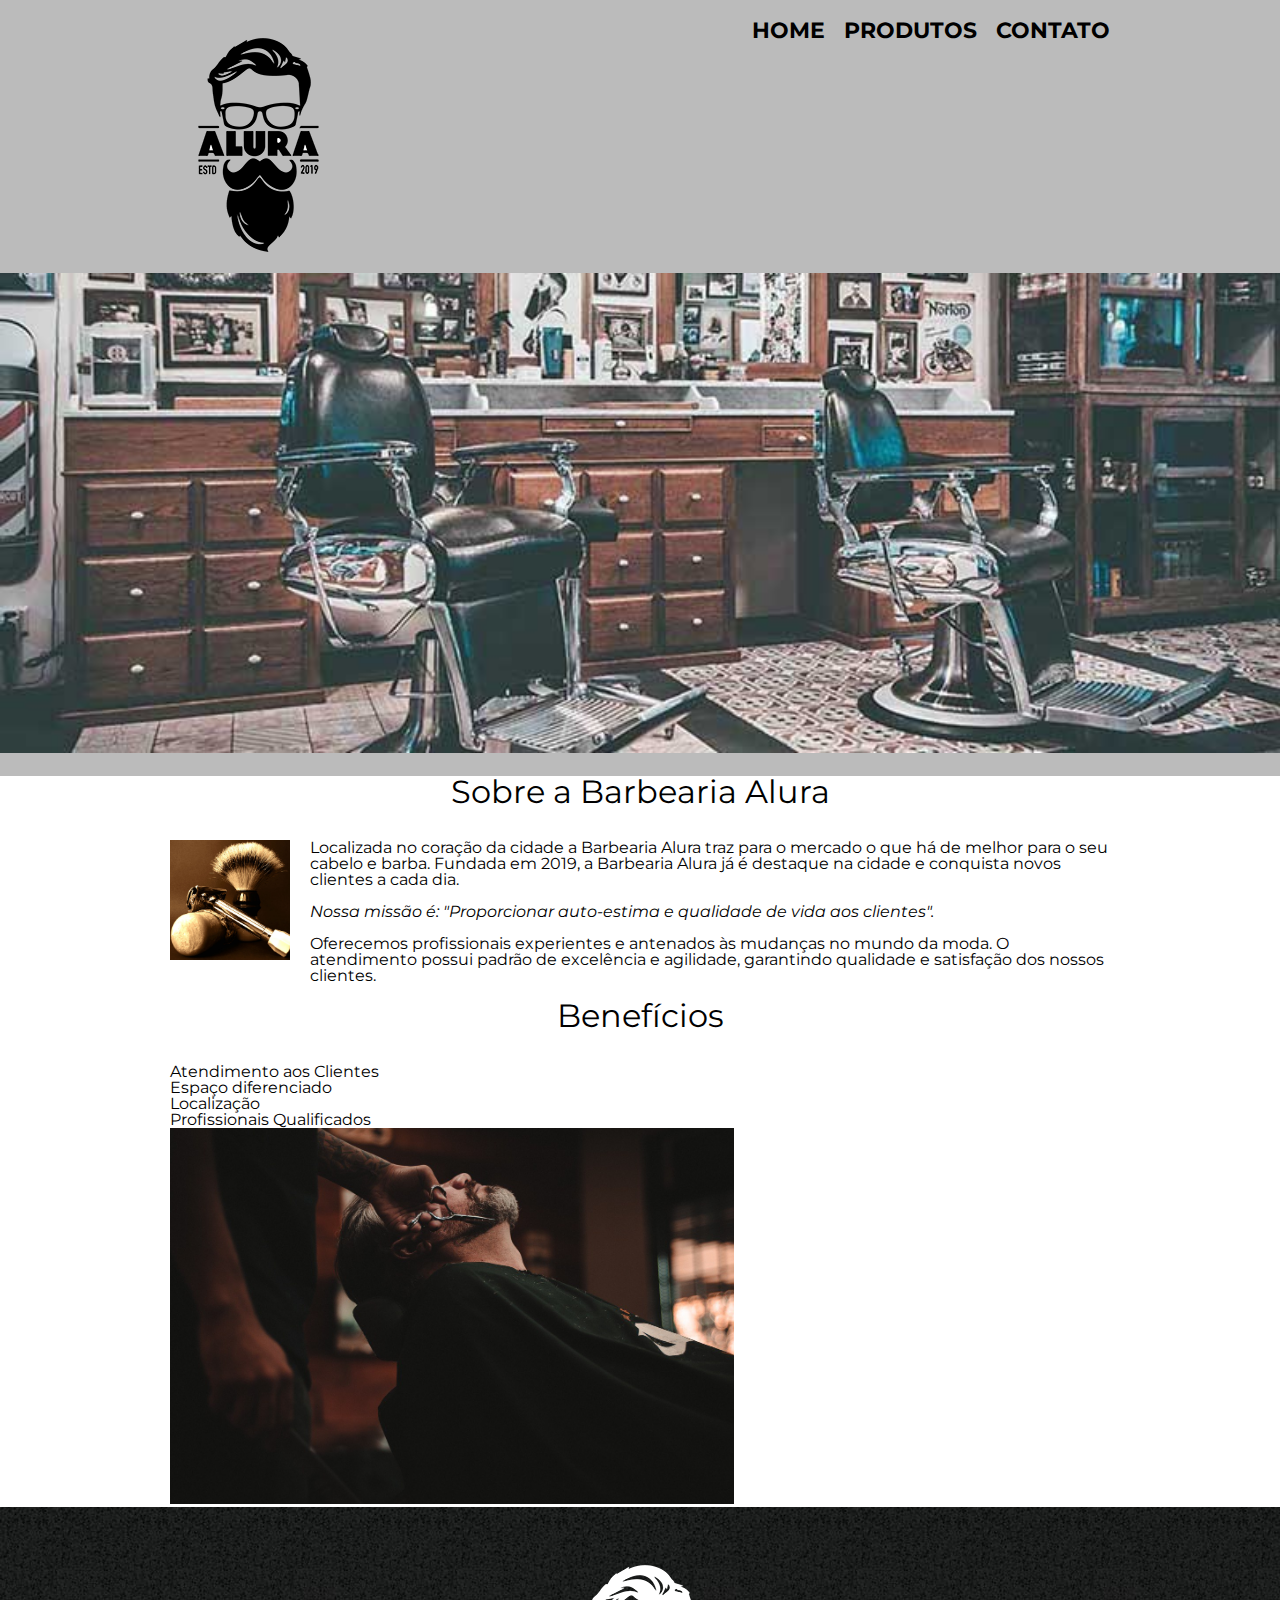
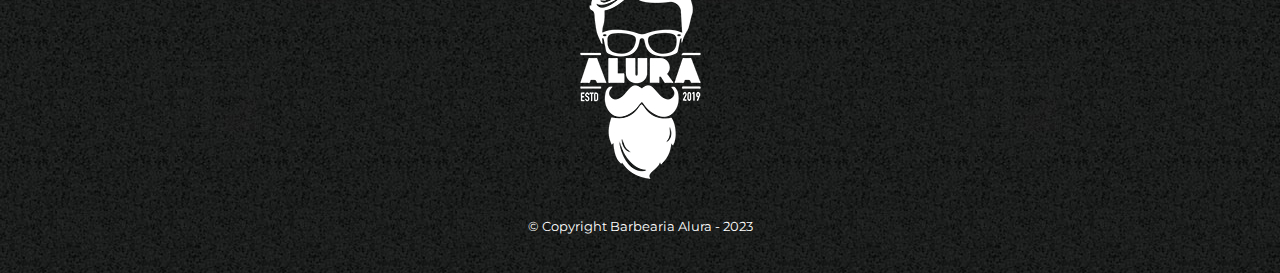
<file: index.html>
<!DOCTYPE html>
<html lang="pt-br">

<head>
	<meta charset="UTF-8">
	<title>Barbearia Alura</title>

	<link rel="stylesheet" href="reset.css">
	<link rel="stylesheet" href="style.css">
	<link rel="preconnect" href="https://fonts.googleapis.com">
	<link rel="preconnect" href="https://fonts.gstatic.com" crossorigin>
	<link href="https://fonts.googleapis.com/css2?family=Montserrat:ital@1&display=swap" rel="stylesheet">
	
	

</head>

<body>
	<header>
		<div class="caixa">
			<h1><img src="imagens/logo.png"></h1>

			<nav>
				<ul>
					<li><a href="index.html">Home</a></li>
					<li><a href="produtos.html">Produtos</a></li>
					<li><a href="contato.html">Contato</a></li>
				</ul>
			</nav>
		</div>

		<img class="banner" src="banner.jpg">

		
	</header>

	<main>

		<section class="principal">
			<h2 class="titulo-principal">Sobre a Barbearia Alura</h2>
			<img class="utensilios" src="/imagens/utensilios.jpg" alt="Utensilios de Barbeiro">

			<p>Localizada no coração da cidade a <strong>Barbearia Alura</strong> traz para o mercado o que há de melhor
				para o seu cabelo e barba. Fundada em 2019, a Barbearia Alura já é destaque na cidade e conquista novos
				clientes a cada dia.</p>

			<p id="missao"><em>Nossa missão é: <strong>"Proporcionar auto-estima e qualidade de vida aos
						clientes"</strong>.</em></p>

			<p>Oferecemos profissionais experientes e antenados às mudanças no mundo da moda. O atendimento possui padrão de
				excelência e agilidade, garantindo qualidade e satisfação dos nossos clientes.</p>
		<section>

		<section class="beneficios">
			<h3 class="titulo-principal">Benefícios</h3>

			<ul>
				<li class="itens">Atendimento aos Clientes</li>
				<li class="itens">Espaço diferenciado</li>
				<li class="itens">Localização</li>
				<li class="itens">Profissionais Qualificados</li>
			</ul>

			<img src="beneficios.jpg" class="imagembeneficios">
		</section>



	</main>
	

	<footer>
		<!-- Rodape -->
		<img src="imagens/logo-branco.png">
		<p class="copyright">&copy; Copyright Barbearia Alura - 2023 </p>
		<!-- utilizacao do unicode    **https://symbl.cc/pt/** -->


	</footer>
</body>

</html>
</file>
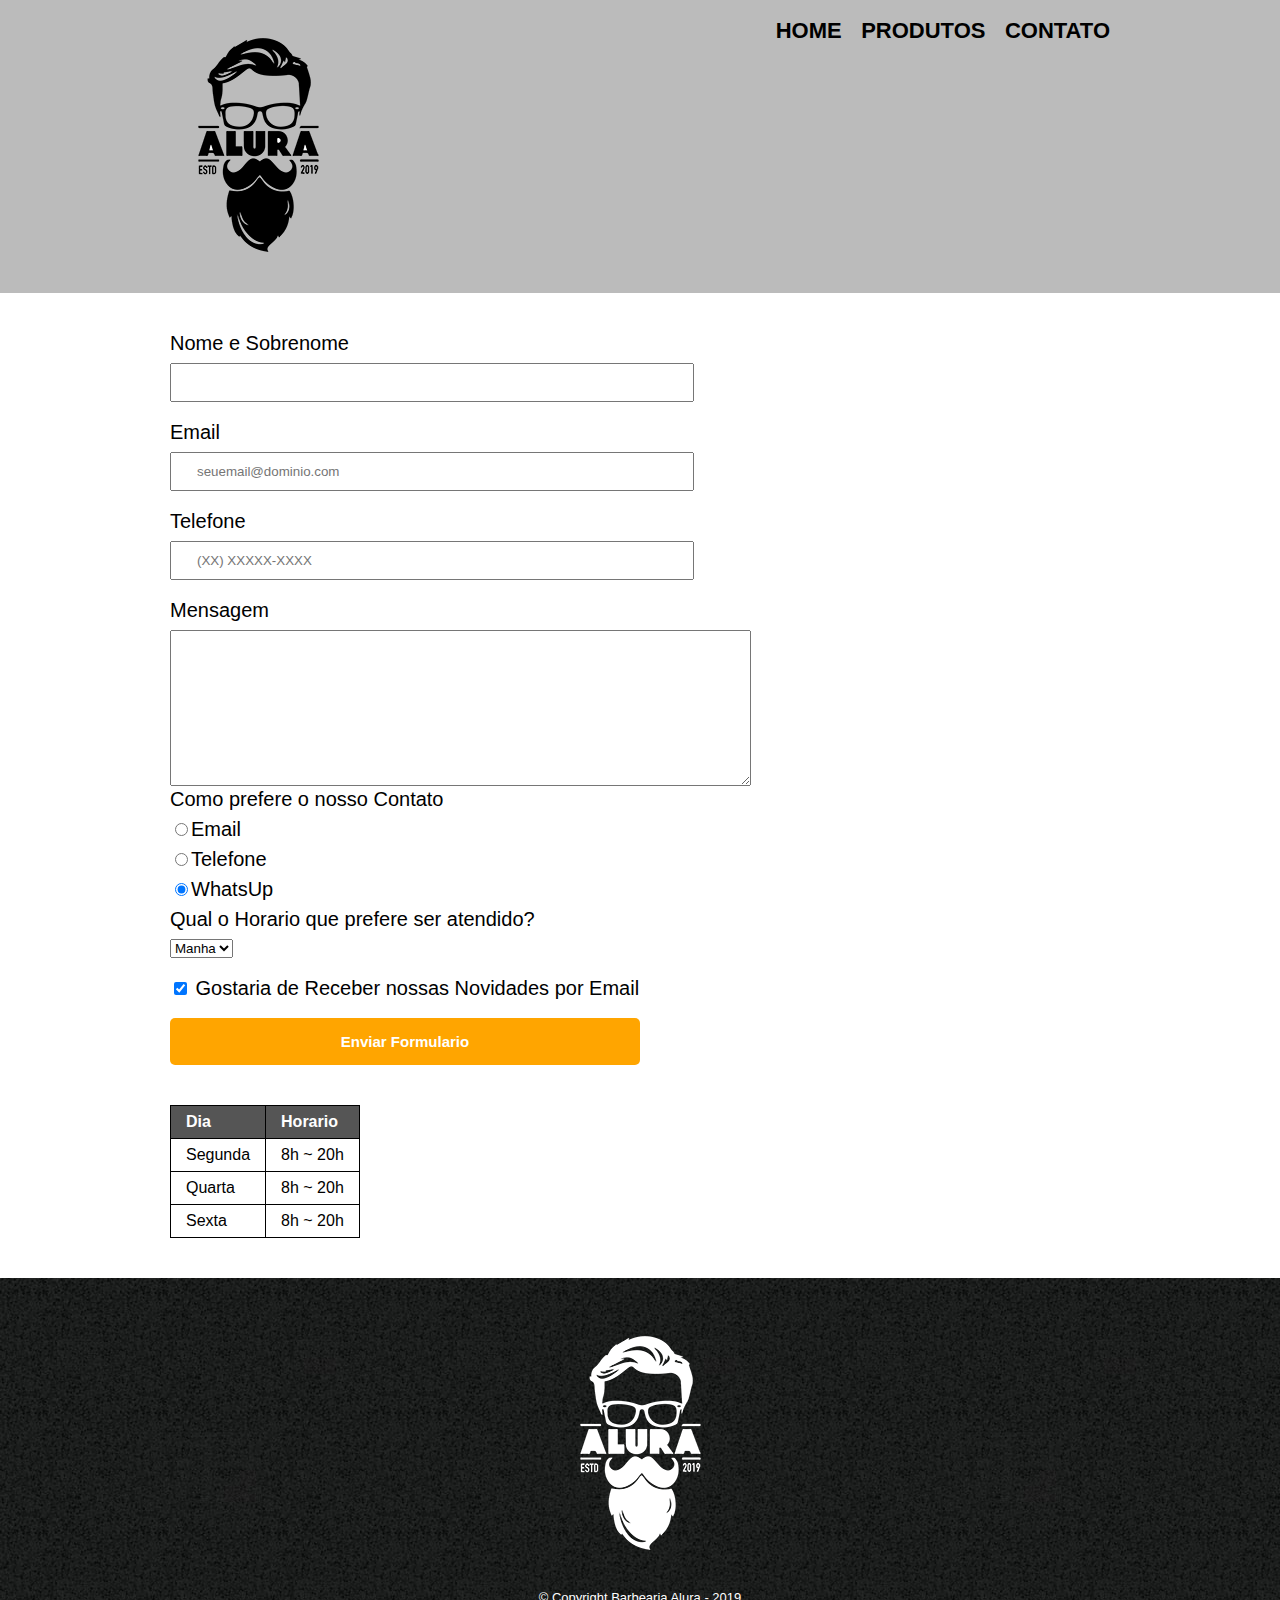
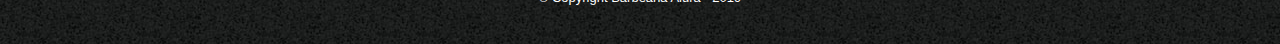
<file: contato.html>
<!DOCTYPE html>
<html lang="pt-br">

<head>
    <!-- Informacoes para o Navegador -->
    <meta charset="UTF-8">
    <meta http-equiv="X-UA-Compatible" content="IE=edge">
    <meta name="viewport" content="width=device-width, initial-scale=1.0">
    <link rel="stylesheet" href="reset.css">
    <link rel="stylesheet" href="style.css">

    <title>Contato - Barbearia Alura </title>
</head>

<body>

    <header>

        <div class="caixa">
            <h1><img src="imagens/logo.png" alt="Logo da Barbearia Alura"></h1>

            <nav>
                <ul>
                    <li><a href="index.html">Home</a></li>
                    <li><a href="produtos.html">Produtos</a></li>
                    <li><a href="contato.html">Contato</a></li>
                </ul>
            </nav>
        </div>

    </header>

    <main>
        <form>
            <label>Nome e Sobrenome</label>
            <input type="text" id="NomeSobreNome" class="input-padrao" required>

            <label>Email</label>
            <input type="email" id="Email" class="input-padrao" required placeholder="seuemail@dominio.com">

            <label>Telefone</label>
            <input type="Tel" id="Telefone" class="input-padrao" required placeholder="(XX) XXXXX-XXXX">

            <label for="mensagem">Mensagem</label>
            <textarea cols="70" rows="10"></textarea>


            <fieldset>
                <legend> Como prefere o nosso Contato </legend>
                <label for="radio-email"><input type="radio" name=contato value="email">Email</label>

                <label for="radio-Telefone"><input type="radio" name=contato value="Telefone">Telefone</label>

                <label for="radio-Whatsapp"><input type="radio" checked name=contato value="Whatsapp">WhatsUp</label>
                <!-- name contato deixa todos do mesmo grupo,sendo que so pode selecionar um -->
            </fieldset>
            <!-- qdo utilizamos o fieldset, nao temos  (p), utilizamos o legend-->
            <!--tag usamos para marcar um título de um grupo de campos do formulário-->
            <!-- fieldset utilizado para campos co input de dados-->

            <fieldset>

                <legend>Qual o Horario que prefere ser atendido?</legend>

                <select>
                    <option>Manha</option>
                    <option>Tarde</option>
                    <option>Noite</option>


                </select>
            </fieldset>

           

            <label class="checkbox"><input type="checkbox" checked> Gostaria de Receber nossas Novidades por Email
            </label>

            <input type="Submit" value="Enviar Formulario" class="enviar">

        </form>

        <table>
            <thead>
                <tr>
                    <td>Dia</td>
                    <td>Horario</td>
                </tr>
            </thead>
            <tbody>
                <tr>
                    <td>Segunda</td>
                    <td>8h ~ 20h</td>
                </tr>
                <tr>
                    <td>Quarta</td>
                    <td>8h ~ 20h</td>
                </tr>
                <tr>
                    <td>Sexta</td>
                    <td>8h ~ 20h</td>
                </tr>
                
            </tbody>
            
        </table>
    </main>

    <footer>
        <img src="imagens/logo-branco.png" alt="Logo da Barbearia Alura">
        <p class="copyright">&copy; Copyright Barbearia Alura - 2019</p>
    </footer>
</body>

</html>
</file>
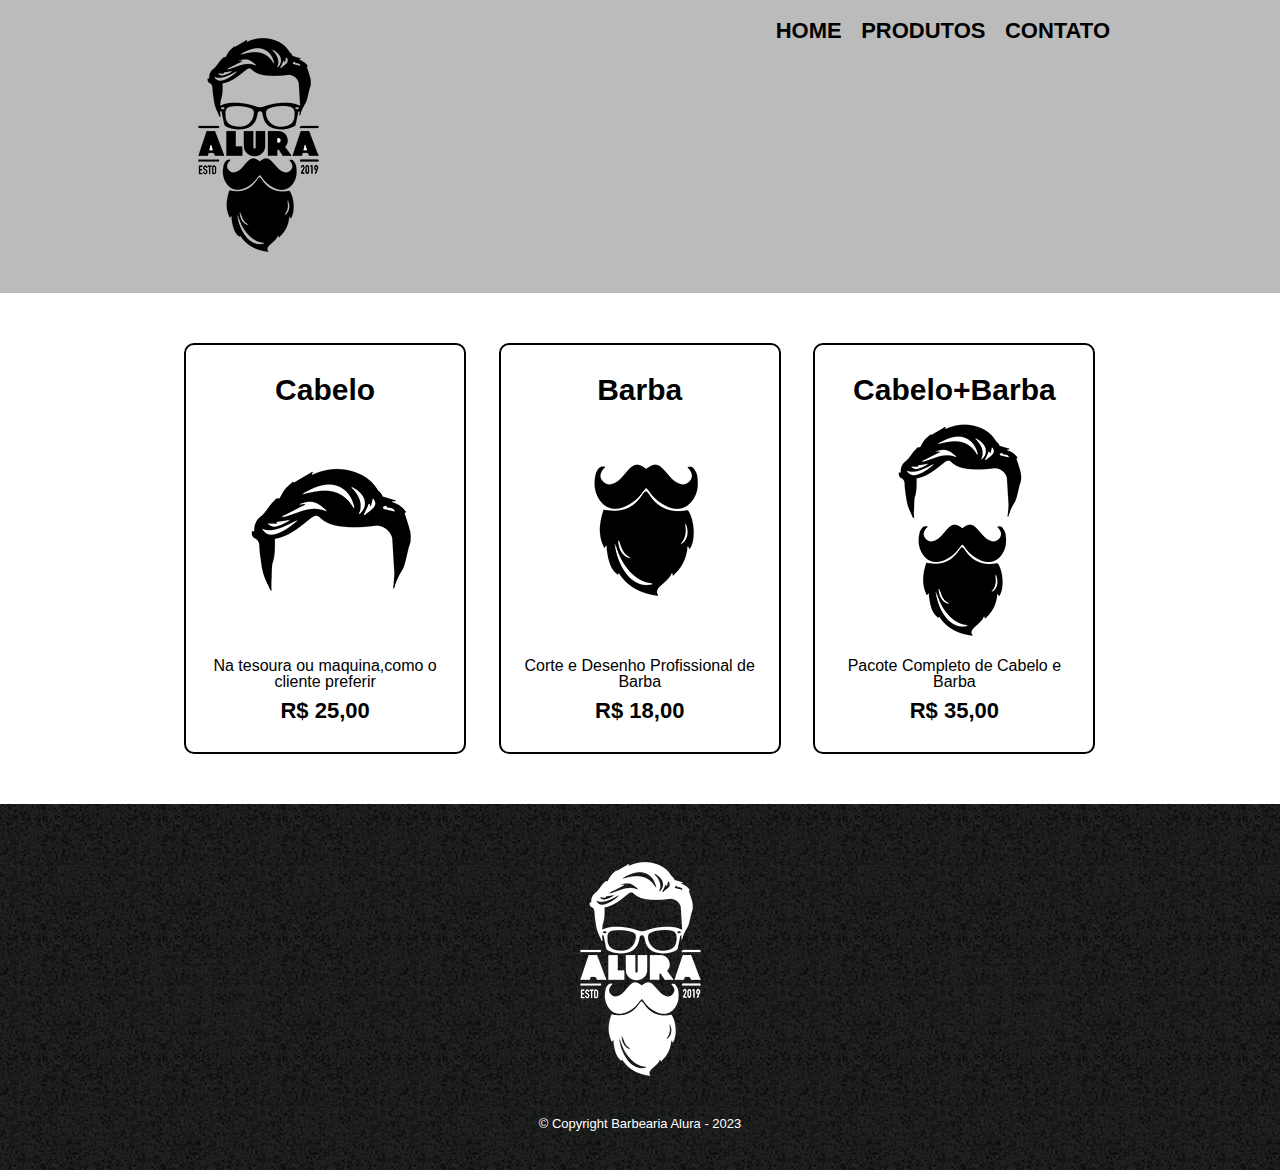
<file: produtos.html>
<!DOCTYPE html>
<html lang="pt-br">

<head> <!-- Informacoes para o Navegador -->
    <meta charset="UTF-8">
    <meta http-equiv="X-UA-Compatible" content="IE=edge">
    <meta name="viewport" content="width=device-width, initial-scale=1.0">
    <link rel="stylesheet" href="reset.css">
    <link rel="stylesheet" href="style.css">

    <title>Produtos - Barbearia Alura </title>
</head>

<body>

    <header>

        <div class="caixa">
            <h1><img src="imagens/logo.png"></h1>

            <nav>
                <ul>
                    <li><a href="index.html">Home</a></li>
                    <li><a href="produtos.html">Produtos</a></li>
                    <li><a href="contato.html">Contato</a></li>
                </ul>
            </nav>
        </div>

    </header>

    <main>
        <ul class="produtos">
            <li>
                <h2>Cabelo</h2>
                <img src="imagens/cabelo.jpg">
                <p class="produto-descricao">Na tesoura ou maquina,como o cliente preferir</p>
                <p class="produto-preco">R$ 25,00</p>
            </li>
            <li>
                <h2>Barba</h2>
                <img src ="imagens/barba.jpg">
                <p class="produto-descricao">Corte e Desenho Profissional de Barba </p>
                <p class="produto-preco">R$ 18,00</p>
            </li>
            <li>
                <h2>Cabelo+Barba</h2>
                <img src="imagens/cabelo+barba.jpg">
                <p class="produto-descricao">Pacote Completo de Cabelo e Barba </p>
                <p class="produto-preco">R$ 35,00</p>
            </li>

        </ul>



    </main>

    <footer>  <!-- Rodape -->
        <img src="imagens/logo-branco.png">
        <p class ="copyright" >&copy; Copyright Barbearia Alura - 2023 </p>  <!-- utilizacao do unicode    **https://symbl.cc/pt/** --> 


    </footer>
</body>

</html>
</file>
<file: style.css>
body{
  
   font-family: 'Montserrat', sans-serif;
}

header {
   background: #BBBBBB;
   padding: 20px 0;
}

.caixa {
   position: relative;
   width: 940px;
   margin: 0 auto;
}

nav {
   position: absolute;
   /* alinhamento do Menu */
   top: 0;
   right: 0;
}

nav li {
   display: inline;
   /* Coloca o menu lado a lado  index,produt,contato */
   margin: 0 0 0 15px;
   /* baixo,cima,direita,esquerda */
}

nav a {
   text-transform: uppercase;
   /* tudo em maiusculo */
   color: #000000;
   /* cor do texto */
   font-weight: bold;
   /* negrito */
   font-size: 22px;
   text-decoration: none;

}

nav a:hover {
   color: #C78C19;
   text-decoration: underline;
}

.produtos {
   width: 940px;
   margin: 0 auto;
   /* 0 cima baixo,auto lateral */
   padding: 50px 0;
}

.produtos li {
   display: inline-block;
   text-align: center;
   width: 30%;
   /* largura */
   vertical-align: top;
   /* alinha pela linha de cima */
   margin: 0 1.5%;
   /*espacamento externo */
   padding: 30px 20px;
   box-sizing: border-box;
   border: 2px solid #000000;
   border-radius: 10px;
   /* Bordas arredondadas */
}

.produtos li:hover {
   border-color: #C78C19;

}

.produtos li:active {
   border-color: #088C19;
}

.produtos li:hover h2 {
   font-size: 34px;

}

.produtos h2 {
   font-size: 30px;
   font-weight: bold;
}

.produto-descricao {
   font: 18px;
}

.produto-preco {
   font-size: 22px;
   font-weight: bold;
   margin-top: 10px;
}

footer {
   text-align: center;
   background: URL("imagens/bg.jpg");
   padding: 40px;
}

.copyright {
   color: #FFFFFF;
   font-size: 13px;
   /* tamanho da fonte */
   margin: 20px 0 0;
}

main {
   width: 940px;
   margin: 0 auto;

}

form {
   margin: 40px 0;
   /* Espaçamento entre o cinza e o preto  */
}

/* inline so ocupa o tamanho do conteudo, block ocupa total  */

form label,legend {
   display: block;
   font-size:20px;
   margin: 0 0 10px;
}

.input-padrao {
   display: block;
   margin: 0 0 20px;
   padding:10px 25px;
   width: 50%;
}
.checkbox {
   margin:20px 0;

}
.enviar {
   width:50%;
   padding:15px;   /* largura do formulario */
   background: orange;
   color:white;
   font-weight: bold; /* fonte negrito */
   font-size: 15px;
   border:none; /* removendo a borda */
   border-radius:5px; /* arredondando a borda */
   transition:2s all; /* todos elementos */
   cursor:pointer; /* muda o cursor */
}
.enviar:hover{   /* transicao de cores */
   background: darkorange;
   transform: scale(1.2); /* aumenta o elemento */
}
table {
   margin: 20px 0 40px ; /* espacamento de cima e baixo */
}
thead{
   background: #555555;
   color:white;
   font-weight: bold;
}

td,th{
   border:1px solid #000000;
   padding:8px 15px;
}

/* css da pagina inicial */
.banner{
   width:100%;

}

.titulo-principal{
   text-align: center;  /* alinhado ao centro */
   font-size: 2em ;   /* em medida proporcional para pixels */
   margin:0 0 1em;
   clear:left; /* limpa o float a esquerda */
}
.principal p{
   margin:0 0 1em;
}
.pricipal strong{
   font-weight: bold;
}
.principal em{
   font-style:italic;
}
.utensilios{
   width:120px;  /* largura da imagem */
   float:left;
   margin:0 20px 20px 0;                 /* 0 cima 20direita 20 baixo 0 esquerda */
}

.imagembeneficios{
   width:60%;
}
</file>
